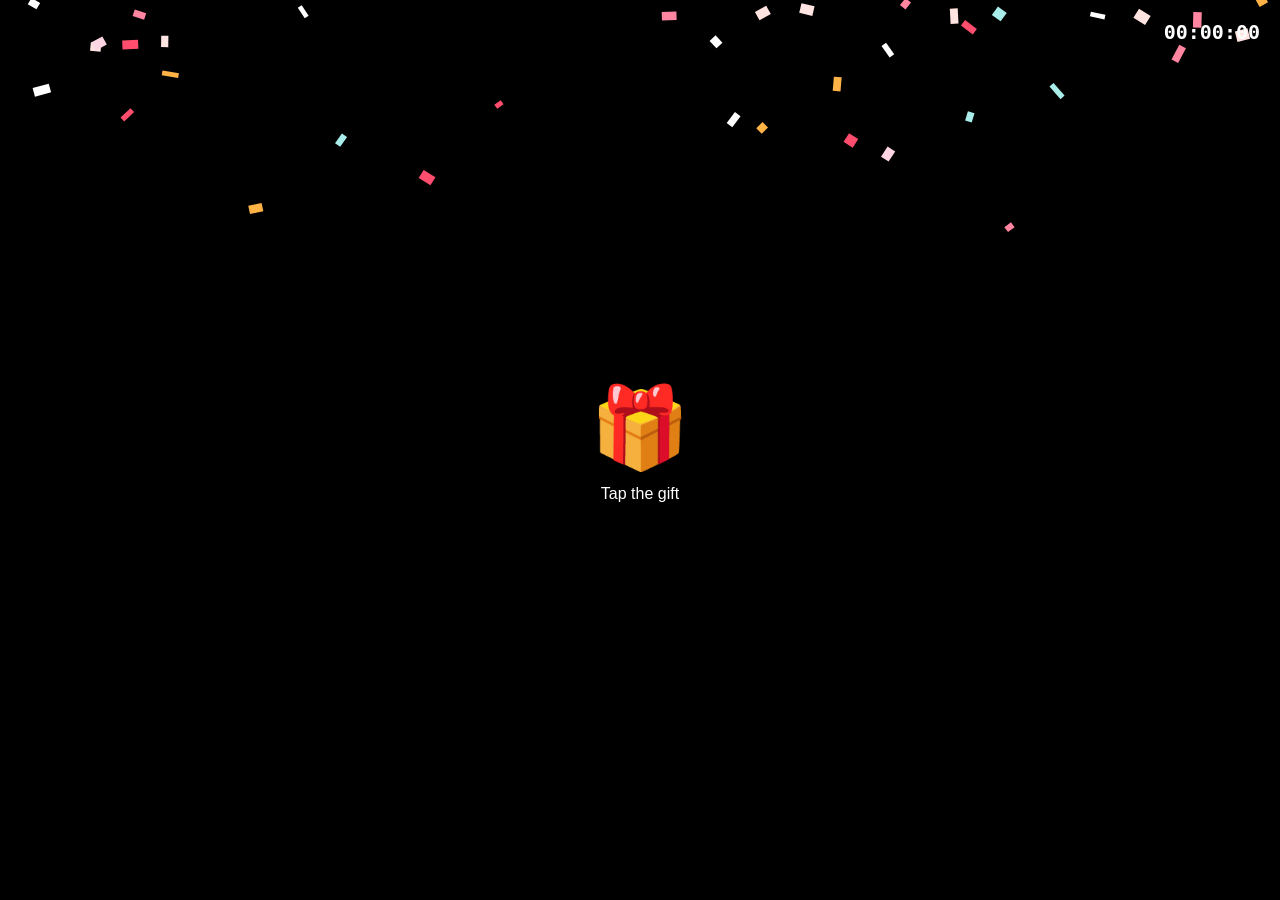
<file: gift.html>
<!DOCTYPE html>
<html>
<head>
<meta name="viewport" content="width=device-width, initial-scale=1.0">
<title>A Gift For You</title>
<link rel="stylesheet" href="style.css">
</head>
<body class="darkTrailer">

<div id="timer" class="timerCorner timerWhite"></div>

<canvas id="confetti"></canvas>

<div id="giftScene">
  <div class="giftBox" onclick="openGift()">🎁</div>
  <p class="tapText">Tap the gift</p>
</div>

<script>

let timer = document.getElementById("timer");
let target = new Date();
target.setHours(19, 15, 0);

function updateTimer() {
  let now = new Date();
  let diff = target - now;
  if (diff <= 0) { timer.innerHTML = "00:00:00"; return; }
  let h = Math.floor(diff / 3600000);
  let m = Math.floor((diff % 3600000) / 60000);
  let s = Math.floor((diff % 60000) / 1000);
  timer.innerHTML = String(h).padStart(2,'0') + ":" + String(m).padStart(2,'0') + ":" + String(s).padStart(2,'0');
}
setInterval(updateTimer, 1000);
updateTimer();

let canvas = document.getElementById("confetti");
canvas.width = window.innerWidth;
canvas.height = window.innerHeight;
let ctx = canvas.getContext("2d");

let pieces = [];
let colors = ["#ff4d6d","#ffc2d1","#ff85a1","#ffffff","#ffb347","#a8edea","#fed6e3","#ffe4e1"];

for (let i = 0; i < 200; i++) {
  pieces.push({
    x: Math.random() * canvas.width,
    y: Math.random() * canvas.height - canvas.height,
    w: Math.random() * 12 + 5,
    h: Math.random() * 7 + 4,
    color: colors[Math.floor(Math.random() * colors.length)],
    speed: Math.random() * 3 + 1.5,
    angle: Math.random() * 360,
    spin: (Math.random() - 0.5) * 5
  });
}

function drawConfetti() {
  ctx.clearRect(0, 0, canvas.width, canvas.height);
  pieces.forEach(p => {
    ctx.save();
    ctx.translate(p.x + p.w / 2, p.y + p.h / 2);
    ctx.rotate(p.angle * Math.PI / 180);
    ctx.fillStyle = p.color;
    ctx.fillRect(-p.w / 2, -p.h / 2, p.w, p.h);
    ctx.restore();
    p.y += p.speed;
    p.angle += p.spin;
    if (p.y > canvas.height) {
      p.y = -p.h;
      p.x = Math.random() * canvas.width;
    }
  });
  requestAnimationFrame(drawConfetti);
}
drawConfetti();

function openGift() {
  window.location.href = "photowall.html";
}

</script>
</body>

</html>
</file>
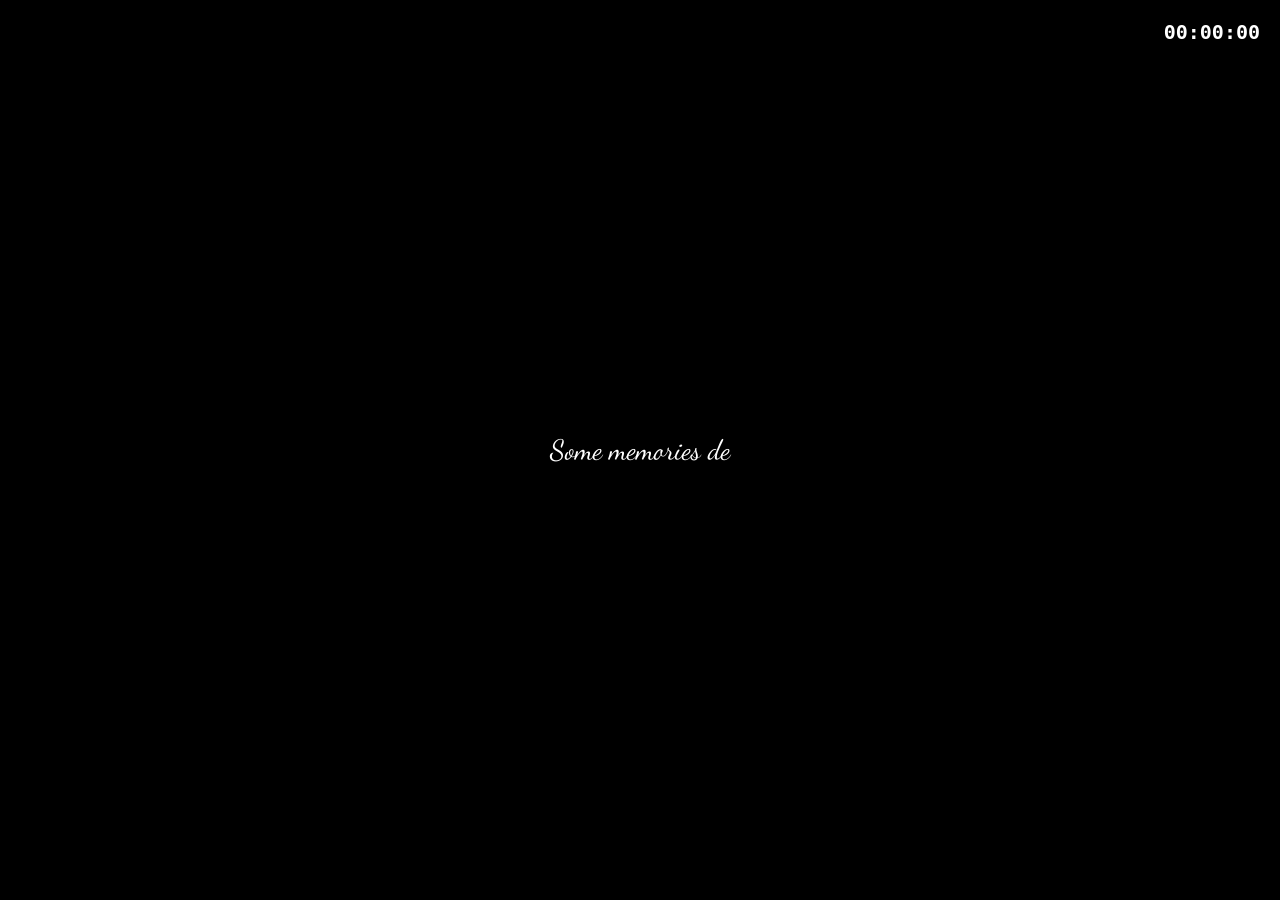
<file: photowall.html>
<!DOCTYPE html>
<html>
<head>
<meta name="viewport" content="width=device-width, initial-scale=1.0">
<title>Memories ❤️</title>
<link rel="stylesheet" href="style.css">
<link href="https://fonts.googleapis.com/css2?family=Dancing+Script:wght@600&display=swap" rel="stylesheet">
</head>
<body class="wall">

<div id="timer" class="timerCorner timerWhite"></div>

<div id="textScreen">
  <div id="message"></div>
</div>

<div id="photoWall" class="hidden"></div>

<script>

let timer = document.getElementById("timer");
let target = new Date();
target.setHours(19, 15, 0);

function updateTimer() {
  let now = new Date();
  let diff = target - now;
  if (diff <= 0) { timer.innerHTML = "00:00:00"; return; }
  let h = Math.floor(diff / 3600000);
  let m = Math.floor((diff % 3600000) / 60000);
  let s = Math.floor((diff % 60000) / 1000);
  timer.innerHTML = String(h).padStart(2,'0') + ":" + String(m).padStart(2,'0') + ":" + String(s).padStart(2,'0');
}
setInterval(updateTimer, 1000);
updateTimer();

/* TYPING TEXT */
let text = "Some memories deserve to last forever...";
let i = 0;
function type() {
  if (i < text.length) {
    document.getElementById("message").innerHTML += text.charAt(i);
    i++;
    setTimeout(type, 80);
  }
}
type();

/* AFTER TEXT — show photo wall */
setTimeout(() => {
  document.getElementById("textScreen").style.display = "none";
  document.getElementById("photoWall").classList.remove("hidden");
  buildWall();
}, 5000);

function buildWall() {
  let wall = document.getElementById("photoWall");
  let photos = [];
  for (let i = 1; i <= 15; i++) {
    photos.push("photos/photo" + i + ".jpeg");
  }
  for (let r = 0; r < 6; r++) {
    let row = document.createElement("div");
    row.className = "row";
    photos.concat(photos).forEach(p => {
      let img = document.createElement("img");
      img.src = p;
      row.appendChild(img);
    });
    wall.appendChild(row);
  }
}

/* END SCREEN */
setTimeout(() => {
  document.body.innerHTML = "<h1 class='continue'>To be continued...</h1>";
}, 11000);

</script>
</body>
</html>
</file>
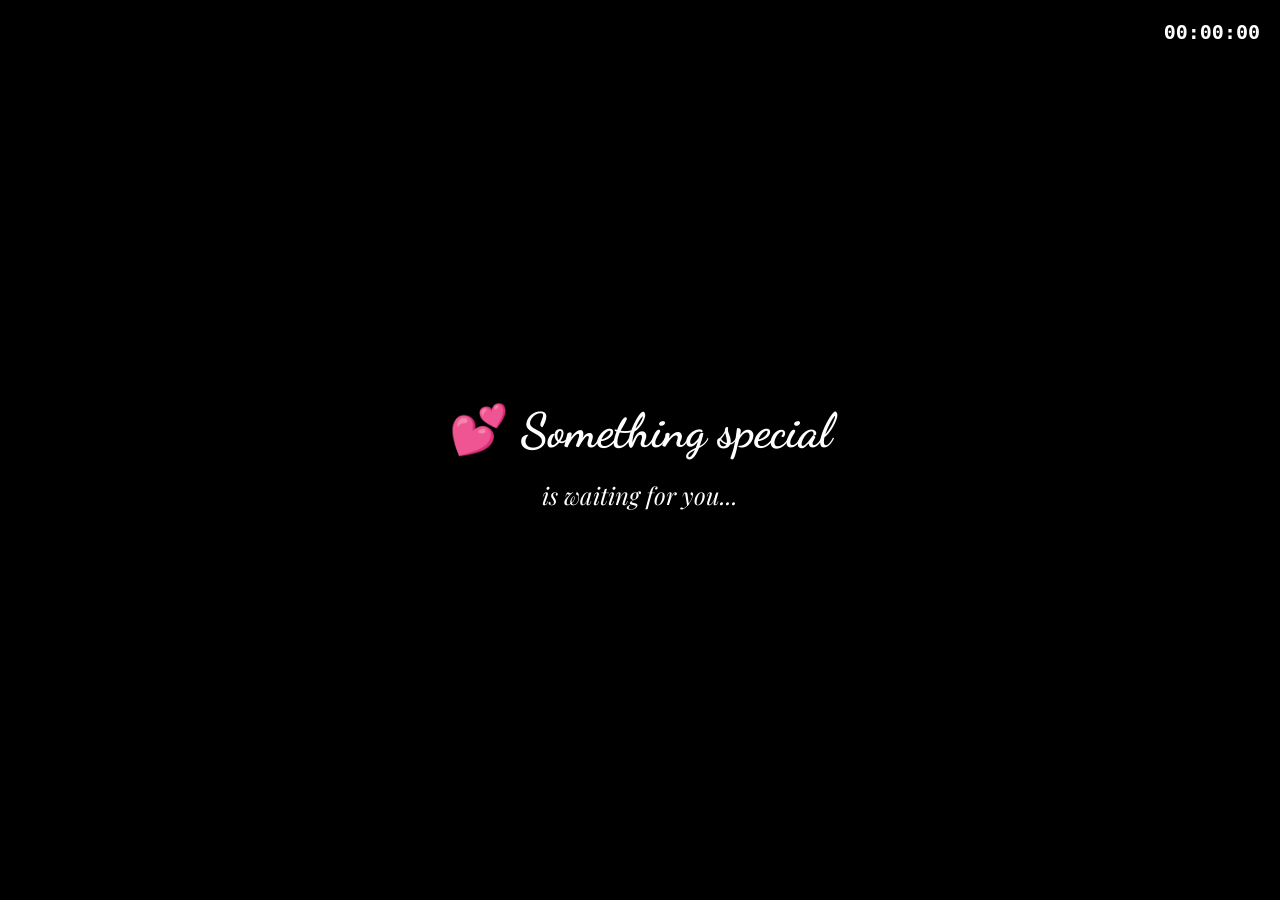
<file: trailer.html>
<!DOCTYPE html>
<html>
<head>
<meta name="viewport" content="width=device-width, initial-scale=1.0">
<title>Something Special</title>
<link rel="stylesheet" href="style.css">
<link href="https://fonts.googleapis.com/css2?family=Playfair+Display:ital@1&family=Dancing+Script:wght@600&display=swap" rel="stylesheet">
</head>
<body class="darkTrailer">

<div id="timer" class="timerCorner timerWhite"></div>

<div id="intro">
  <h1 style="font-family:'Dancing Script',cursive;font-size:48px;margin-bottom:10px;">💕 Something special</h1>
  <h2 style="font-family:'Playfair Display',serif;font-style:italic;font-weight:300;">is waiting for you...</h2>
</div>

<div id="heartContainer" class="hidden">
  <video id="heartVideo" muted playsinline>
    <source src="photos/background.mp4" type="video/mp4">
  </video>
</div>

<script>

let timer = document.getElementById("timer");
let target = new Date();
target.setHours(19, 15, 0);

function updateTimer() {
  let now = new Date();
  let diff = target - now;
  if (diff <= 0) { timer.innerHTML = "00:00:00"; return; }
  let h = Math.floor(diff / 3600000);
  let m = Math.floor((diff % 3600000) / 60000);
  let s = Math.floor((diff % 60000) / 1000);
  timer.innerHTML = String(h).padStart(2,'0') + ":" + String(m).padStart(2,'0') + ":" + String(s).padStart(2,'0');
}
setInterval(updateTimer, 1000);
updateTimer();

setTimeout(() => {
  document.getElementById("intro").classList.add("fadeAway");
}, 4000);

setTimeout(() => {
  let heartContainer = document.getElementById("heartContainer");
  let vid = document.getElementById("heartVideo");

  heartContainer.classList.remove("hidden");
  timer.classList.remove("timerWhite");
  timer.classList.add("timerBlack");
  vid.play();

  vid.addEventListener("ended", () => {
    window.location.href = "gift.html";
  });

  setTimeout(() => {
    window.location.href = "gift.html";
  }, 10000);

}, 7000);

</script>
</body>
</html>
</file>
<file: style.css>
* {
  box-sizing: border-box;
}

body {
  margin: 0;
  font-family: Arial;
  text-align: center;
  overflow: hidden;
}

/* ===== INDEX PAGE ===== */
.pink {
  background: linear-gradient(135deg, #ff4d6d, #ffc2d1);
  height: 100vh;
  display: flex;
  flex-direction: column;
  justify-content: center;
  align-items: center;
}

#bouquet { width: 60vw; max-width: 300px; }
#rose { width: 55vw; max-width: 240px; }

.hint { color: white; }

.hidden { display: none; }

/* ===== TRAILER + GIFT PAGE ===== */
.darkTrailer {
  background: black;
  color: white;
  height: 100vh;
  display: flex;
  justify-content: center;
  align-items: center;
  flex-direction: column;
  position: relative;
}

#intro {
  text-align: center;
  z-index: 10;
  position: relative;
}

.fadeAway { animation: fade 3s forwards; }
@keyframes fade { to { opacity: 0; } }

#heartContainer {
  position: fixed;
  top: 0; left: 0;
  width: 100vw;
  height: 100vh;
  z-index: 5;
}

#heartVideo {
  width: 100vw;
  height: 100vh;
  object-fit: cover;
}

/* ===== TIMER ===== */
.timerCorner {
  position: fixed;
  top: 20px;
  right: 20px;
  font-size: 20px;
  font-weight: bold;
  font-family: monospace;
  z-index: 9999;
}
.timerWhite { color: white; }
.timerBlack { color: black; }

/* ===== CONFETTI ===== */
#confetti {
  position: fixed;
  top: 0; left: 0;
  width: 100vw;
  height: 100vh;
  pointer-events: none;
  z-index: 1;
}

/* ===== GIFT SCENE ===== */
#giftScene {
  position: relative;
  z-index: 10;
}

.giftBox {
  font-size: 80px;
  cursor: pointer;
  animation: bounce 2s infinite;
  display: block;
}

@keyframes bounce { 50% { transform: translateY(-15px); } }

.tapText {
  margin-top: 10px;
  color: white;
}

/* ===== PHOTOWALL ===== */
.wall {
  background: black;
  color: white;
  overflow: hidden;
}

#message {
  margin: 20px;
  font-size: 24px;
  color: white;
}

.row { display: flex; }

.row img {
  height: 120px;
  margin: 6px;
  border-radius: 10px;
}

.continue {
  margin-top: 40vh;
  color: white;

}
/* text screen */
#textScreen {
  position: fixed;
  top: 0; left: 0;
  width: 100vw;
  height: 100vh;
  background: black;
  display: flex;
  justify-content: center;
  align-items: center;
  z-index: 100;
}

#message {
  font-family: 'Dancing Script', cursive;
  font-size: 28px;
  color: white;
  text-align: center;
  padding: 20px;
  max-width: 90vw;
}
</file>
